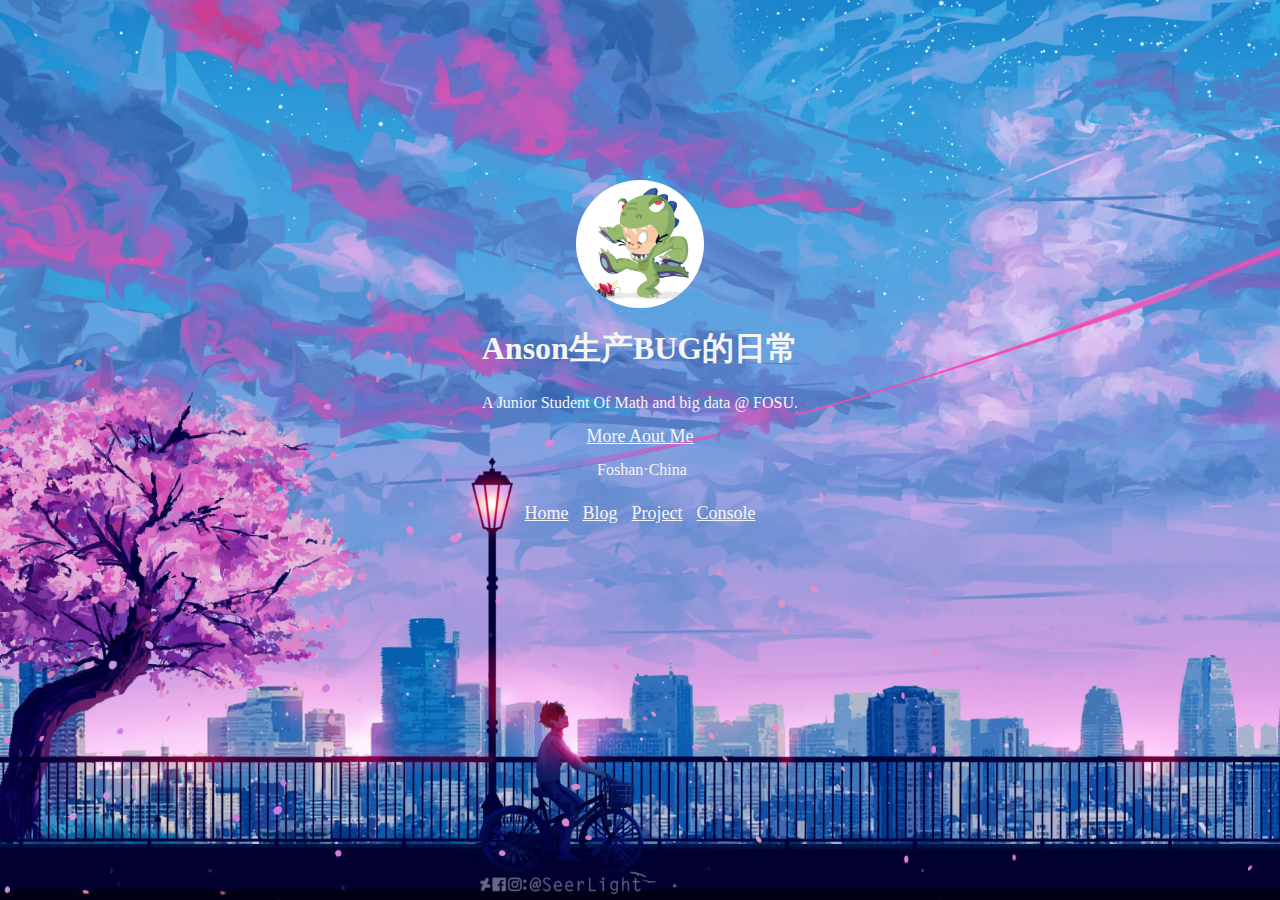
<file: Anson's Blog/web/index.html>
<!DOCTYPE html>
<html lang="en">
<head>
    <meta charset="UTF-8">
    <title>Anson生产BUG的日常</title>
    <link rel="shortcut icon" href="img/index.ico"/>
    <link rel="stylesheet" href="css/index.css" />

</head>
<body background="img/background.jpg">
<div id="container">
    <div class="wrap">
        <img src="img/index.png">
        <h1>Anson生产BUG的日常</h1>
        <p>A Junior Student Of Math and big data @ FOSU.</p>
        <p><a href="about.html">More Aout Me</a></p>
        <p>&nbspFoshan·China</p>
        <p class="nav">
            <a href="index.html">Home</a>
            <a href="blog.jsp">Blog</a>
            <a href="pro.jsp">Project</a>
            <a href="admin/postlist.jsp">Console</a>
        </p>
    </div>
</div>
</body>
</html>
</file>
<file: Anson's Blog/web/css/index.css>
* {
    color: whitesmoke;
    margin: 0;
    padding: 0;
    font-family: Consolas, "Microsoft YaHei", play;
}
*{
    background-size:cover;
}
a{
    color: whitesmoke;
    font-size: large;
}
#container{
    width: 100%;
    height: 100vh;
}
.wrap{
    position: relative;
    top: 20%;
    text-align: center;
}
.wrap img{
    border-radius: 64px;
    width: 128px;
    height: 128px;
}
.wrap img:hover{
    transform:rotate(360deg);
    transition: transform .5s ease;
}
.nav{
    margin-top:10px ;
}
.nav a{
    font-size: 18px;
    margin: 0 5px;
}
h1{
    margin: 15px 0;
}
p{
    line-height: 2.1em;
}
</file>
